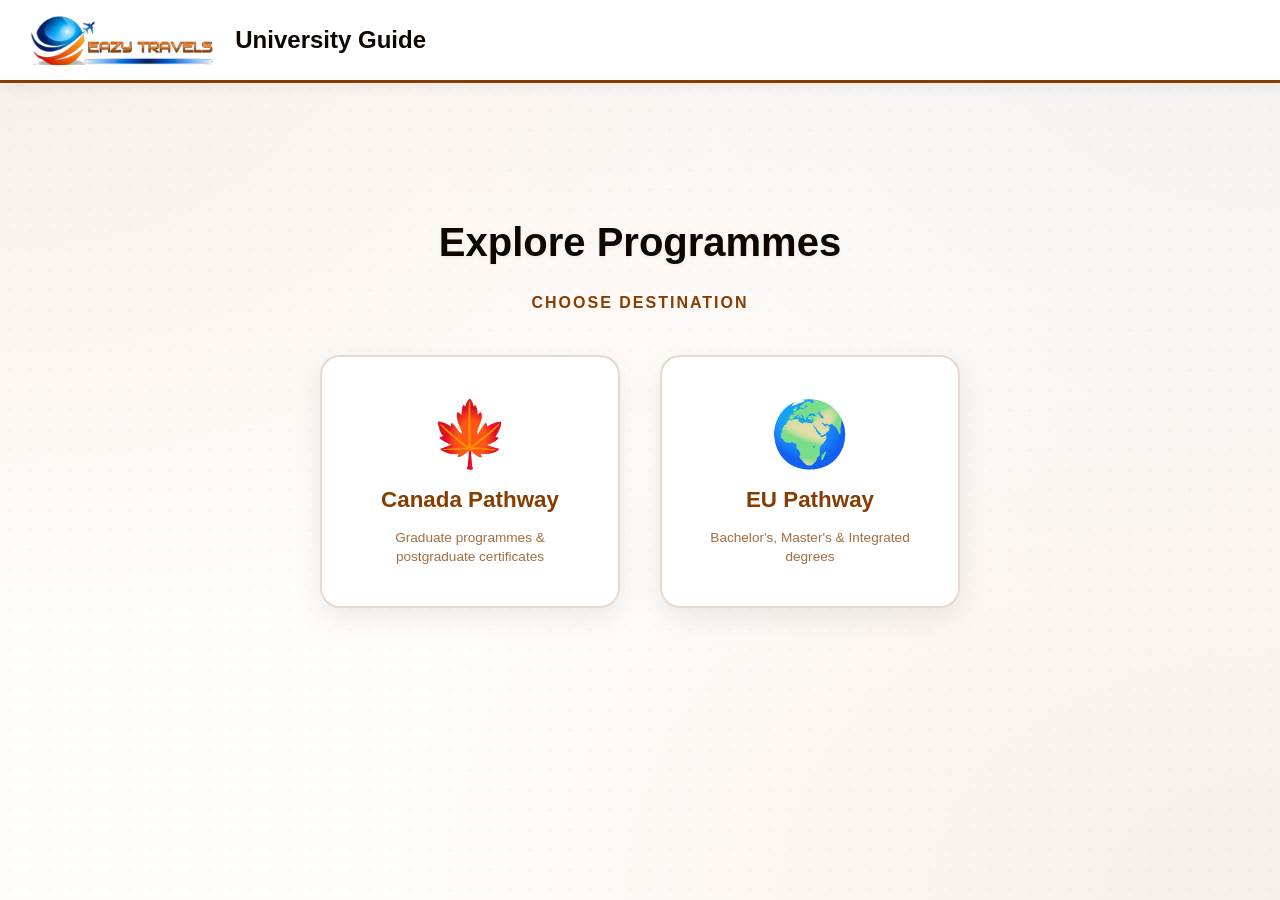
<file: index.html>
<!DOCTYPE html>
<html lang="en">
<head>
    <meta charset="UTF-8">
    <meta name="viewport" content="width=device-width, initial-scale=1.0">
    <title>Eazy Travels University Guide</title>
    <link rel="stylesheet" href="style.css">
</head>
<body>

<nav class="navbar">
    <img src="logo.png" alt="Brand Logo" onclick="switchPage('home-page')">
    <h2>University Guide</h2>
</nav>

<div class="container">

    <div id="home-page" class="page active">
        <div class="hero">
            <h1>Explore Programmes</h1>
            <p class="hero-sub">Choose Destination</p>

            <div class="floating-buttons-container">
                <button class="floating-btn pathway-btn" onclick="switchPage('canada-page')">
                    <span class="icon">🍁</span>
                    Canada Pathway
                    <small>Graduate programmes &amp; postgraduate certificates</small>
                </button>
                <button class="floating-btn pathway-btn" onclick="switchPage('eu-page')">
                    <span class="icon">🌍</span>
                    EU Pathway
                    <small>Bachelor's, Master's &amp; Integrated degrees</small>
                </button>
            </div>
        </div>
    </div>

    <div id="canada-page" class="page">
        <div class="page-header">
            <h1>🍁 Canada Pathway</h1>
            <button class="back-btn" onclick="switchPage('home-page')">← Back to Home</button>
        </div>

        <div class="hero">
            <p class="hero-sub">Select a Study Area</p>

            <div class="floating-buttons-container">
                <button class="floating-btn pathway-btn" onclick="switchPage('canada-health-page')">
                    <span class="icon">⚕️</span>
                    Health-Related Courses
                    <small>Regulatory Affairs · Pharmacovigilance · Pharmaceutical Sciences</small>
                </button>
            </div>
        </div>
    </div>

    <div id="eu-page" class="page">
        <div class="page-header">
            <h1>🌍 EU Pathway</h1>
            <button class="back-btn" onclick="switchPage('home-page')">← Back to Home</button>
        </div>

        <div class="hero">
            <p class="hero-sub">Select a Study Area</p>

            <div class="floating-buttons-container">
                <button class="floating-btn pathway-btn" onclick="switchPage('it-page')">
                    <span class="icon">💻</span>
                    IT and Communication Related Courses (BSC)
                </button>
                <button class="floating-btn pathway-btn" onclick="switchPage('med-page')">
                    <span class="icon">⚕️</span>
                    Medical Related Courses
                </button>
            </div>
        </div>
    </div>

    <div id="canada-health-page" class="page">
        <div class="page-header">
            <h1>Canada: Health-Related Master's &amp; Graduate Programmes</h1>
            <button class="back-btn" onclick="switchPage('canada-page')">← Back to Canada Pathway</button>
        </div>

        <p class="page-intro">
            Regulatory Affairs, Pharmacovigilance and Pharmaceutical Sciences programmes for the
            <strong>2026/2027</strong> intake. Every tuition figure shown is the
            <strong>international student rate</strong>. Tap any <strong>university name</strong> to open its
            official page, or tap a row to see the admission and English requirements.
        </p>

        <div class="controls">
            <div class="filter-group">
                <label for="ca-search">Search</label>
                <input type="text" id="ca-search" placeholder="Search university or programme…">
            </div>
            <div class="filter-group">
                <label for="ca-category-filter">Filter by Field</label>
                <select id="ca-category-filter"><option value="All">All Fields</option></select>
            </div>
            <div class="filter-group">
                <label for="ca-credential-filter">Filter by Credential</label>
                <select id="ca-credential-filter"><option value="All">All Credentials</option></select>
            </div>
        </div>

        <div class="result-bar">
            <span id="ca-count"></span>
            <button class="link-btn" onclick="resetCanadaFilters()">Reset filters</button>
        </div>

        <div class="table-container">
            <table>
                <thead>
                    <tr>
                        <th>University</th>
                        <th>Programme &amp; Field</th>
                        <th>Credential</th>
                        <th>Duration</th>
                        <th>Intakes (2026/27)</th>
                        <th>International Tuition (CAD)</th>
                        <th>Application Deadline (International)</th>
                        <th>Details</th>
                    </tr>
                </thead>
                <tbody id="ca-table-body"></tbody>
            </table>
        </div>

        <div class="notes-panel">
            <h3>ℹ️ What You Should Know About These Programmes</h3>
            <ul>
                <li><strong>Not every programme is a master's degree.</strong> Seneca awards an <em>Ontario College Graduate Certificate</em>. It is a recognised one year postgraduate diploma, but it is not a master's, and that distinction can matter for professional recognition and for further study later on. Northeastern in Toronto is the only Canadian institution offering a true master's (MS) in Regulatory Affairs, and Western is the only one offering a dedicated MSc in Drug Safety and Pharmacovigilance.</li>
                <li><strong>Some fees are charged per term, not per year.</strong> Western's CAD 14,694.42 and Saskatchewan's CAD 4,279 are <em>per term</em> figures across 3 terms, so the headline number is not the annual cost. Eazy Travels works out the true total with you before you decide.</li>
                <li><strong>Research master's programmes need a faculty supervisor.</strong> At Toronto, Saskatchewan, Manitoba and Alberta, a professor must agree to supervise you before your application is even reviewed, which can add months to the timeline. Eazy Travels handles that outreach as part of your application. UBC is more flexible and does not require a commitment up front.</li>
                <li><strong>Working in Canada after graduation.</strong> Eligibility for the Post-Graduation Work Permit depends on your programme's field of study, and the rules change. Eazy Travels checks every programme against the current <a href="https://www.canada.ca/en/immigration-refugees-citizenship/services/study-canada/work/after-graduation/eligibility.html" target="_blank" rel="noopener">IRCC requirements</a> before recommending it to you.</li>
                <li><strong>Timelines for Nigerian applicants.</strong> A WES credential evaluation takes 4 to 8 weeks, and a study permit takes roughly 8 to 12 weeks, so the process needs to be planned several months ahead. Eazy Travels manages that schedule for you.</li>
                <li><strong>Tuition changes every year.</strong> All fees shown are the international student rate, checked against official university pages and fee schedules in July 2026. Where a figure is marked as subject to change, Eazy Travels reconfirms it with the university before you commit to anything.</li>
            </ul>
        </div>
    </div>

    <div id="it-page" class="page">
        <div class="page-header">
            <h1>IT &amp; Communications Programmes</h1>
            <button class="back-btn" onclick="switchPage('eu-page')">← Back to EU Pathway</button>
        </div>

        <div class="controls">
            <div class="filter-group">
                <label for="it-country-filter">Filter by Country</label>
                <select id="it-country-filter"><option value="All">All Countries</option></select>
            </div>
            <div class="filter-group">
                <label for="it-field-filter">Filter by Field of Study</label>
                <select id="it-field-filter"><option value="All">All Fields</option></select>
            </div>
        </div>

        <div class="table-container">
            <table>
                <thead>
                    <tr>
                        <th>University</th>
                        <th>Location (City, Country)</th>
                        <th>Programme &amp; Field</th>
                        <th>Tuition Fee (/yr)</th>
                        <th>Avg Cost of Living (/mo)</th>
                        <th>University Dorm (/mo)</th>
                        <th>Studio Apt (/mo)</th>
                    </tr>
                </thead>
                <tbody id="it-table-body"></tbody>
            </table>
        </div>
    </div>

    <div id="med-page" class="page">
        <div class="page-header">
            <h1>Medical &amp; Biology Programmes</h1>
            <button class="back-btn" onclick="switchPage('eu-page')">← Back to EU Pathway</button>
        </div>

        <div class="controls">
            <div class="filter-group">
                <label for="med-country-filter">Filter by Country</label>
                <select id="med-country-filter"><option value="All">All Countries</option></select>
            </div>
            <div class="filter-group">
                <label for="med-field-filter">Filter by Field of Study</label>
                <select id="med-field-filter"><option value="All">All Fields</option></select>
            </div>
        </div>

        <div class="table-container">
            <table>
                <thead>
                    <tr>
                        <th>University</th>
                        <th>Location (City, Country)</th>
                        <th>Programme &amp; Field</th>
                        <th>Tuition Fee (/yr)</th>
                        <th>Avg Cost of Living (/mo)</th>
                        <th>University Dorm (/mo)</th>
                        <th>Studio Apt (/mo)</th>
                    </tr>
                </thead>
                <tbody id="med-table-body"></tbody>
            </table>
        </div>
    </div>

</div>

<script>
    // --- DATASETS ---

    // Canada, health-related graduate programmes.
    // Every row was checked against the institution's official page or fee schedule on 14 July 2026.
    // All tuition figures below are the INTERNATIONAL student rate.
    // "Verified": true  = the tuition figure was read off an official university page or fee schedule.
    // "Verified": false = the university does not publish it openly; the figure is an estimate to confirm directly.
    const canadaHealthData = [
        {
            "University": "Northeastern University,\nToronto Campus",
            "URL": "https://toronto.northeastern.edu/academic_program/regulatory-affairs/",
            "Category": "Regulatory Affairs",
            "Programme": "MS in Regulatory Affairs",
            "ProgrammeNote": "Concentrations in Biopharmaceutical RA, Clinical Research RA, Medical Device RA and Quality Assurance",
            "Credential": "Master of Science (MS)",
            "CredentialType": "Master's Degree",
            "Duration": "15 months full-time,\nup to 7 years part-time",
            "Intakes": "Fall 2026 (Sep 2)\nSpring 2027 (Jan 7)\nRolling admissions",
            "Tuition": "About CAD 47,000 for the whole programme\n(international, 2025/26 estimate)",
            "Deadline": "Fall 2026: June 1\nSpring 2027: September 4",
            "Requirements": "• Bachelor's degree in any discipline\n• Statement of purpose of 500 to 1,000 words\n• Professional résumé\n• 2 letters of recommendation\n• Unofficial undergraduate transcripts\n• No GRE required",
            "English": "IELTS 6.5 | TOEFL iBT 79 | PTE 53 | Duolingo 105",
            "Highlight": "The only true master's degree in Regulatory Affairs offered anywhere in Canada. It has rolling admissions, two intakes a year and no GRE requirement.",
            "Verified": true
        },
        {
            "University": "Seneca Polytechnic,\nSeneca@York",
            "URL": "https://www.senecapolytechnic.ca/programs/fulltime/RAQ.html",
            "Category": "Regulatory Affairs",
            "Programme": "Pharmaceutical Regulatory Affairs and Quality Operations (RAQ)",
            "ProgrammeNote": "Optional work term available",
            "Credential": "Ontario College Graduate Certificate",
            "CredentialType": "Graduate Certificate",
            "Duration": "1 year\n(2 semesters, plus an optional work term)",
            "Intakes": "September 2026\nJanuary 2027\nMay 2027",
            "Tuition": "About CAD 9,990.02 per semester,\nroughly CAD 19,980 for two semesters\n(Subject to change; Eazy Travels reconfirms the current fee with the university)",
            "Deadline": "Rolling and continuous, so apply early.\nThere is no hard deadline, but seats fill quickly.",
            "Requirements": "• Degree or diploma in a life science, pharmacy, chemistry, biology or a related health or science field\n• Transcripts from every post-secondary institution attended\n• English proficiency for non-native speakers",
            "English": "IELTS 6.5 | TOEFL iBT 80 | Duolingo 110",
            "Highlight": "This is a one year postgraduate diploma rather than a master's degree. It is a practical entry route into regulatory and quality operations roles.",
            "Verified": false
        },
        {
            "University": "Western University,\nSchulich School of Medicine and Dentistry",
            "URL": "https://www.schulich.uwo.ca/find-your-program/graduate-studies/drug-safety-pharmacovigilance.html",
            "Category": "Pharmacovigilance / Drug Safety",
            "Programme": "MSc Drug Safety and Pharmacovigilance",
            "ProgrammeNote": "Course based, with a major research project and a practicum at London Health Sciences Centre",
            "Credential": "Master of Science (MSc)",
            "CredentialType": "Master's Degree",
            "Duration": "1 year\n(3 terms, full-time only)",
            "Intakes": "September 2026\n(Fall intake only)",
            "Tuition": "CAD 14,694.42 per term\n(full-time international, Fall 2026 fee schedule)\nTuition is CAD 13,240.00 and the balance is ancillary fees.\nThe programme runs for 3 terms.",
            "Deadline": "International: April 30\nDomestic: June 1",
            "Requirements": "• 4 year undergraduate degree in a health-related field, or a registered health practitioner with 2 or more years of healthcare experience\n• Minimum B+ average of 78% across the last 10 full courses\n• An undergraduate statistics course passed with at least 75%\n• Proof of registration or licensure if applying as a practitioner\n• An interview may be required\n• Programme contact: okrougly@uwo.ca",
            "English": "IELTS 7.0 | TOEFL iBT 86 | CAEL 60",
            "Highlight": "Canada's only dedicated MSc in Drug Safety and Pharmacovigilance. Note that the fee is charged per term rather than per year, so the real cost covers all 3 terms. The April 30 deadline for the September 2026 intake has now passed, and Eazy Travels will confirm the next available cycle with the programme.",
            "Verified": true
        },
        {
            "University": "University of British Columbia (UBC),\nFaculty of Pharmaceutical Sciences",
            "URL": "https://www.grad.ubc.ca/prospective-students/graduate-degree-programs/master-of-science-pharmaceutical-sciences",
            "Category": "Pharmaceutical Sciences",
            "Programme": "MSc in Pharmaceutical Sciences",
            "ProgrammeNote": "Research intensive and thesis based",
            "Credential": "Master of Science (MSc)",
            "CredentialType": "Master's Degree",
            "Duration": "About 2.3 years on average\n(ranging from 1.7 to 3.3 years)",
            "Intakes": "September 2027",
            "Tuition": "CAD 10,081.65 per year\n(international rate, 2026/27)",
            "Deadline": "January 15, 2027 for September 2027 entry.\nThis is a firm deadline and incomplete applications are not considered.",
            "Requirements": "• Bachelor's degree in pharmaceutical sciences, medicine, biotechnology, chemistry, biology, biochemistry, pharmacology, biomedical or chemical engineering, economics or epidemiology\n• Minimum B+ overall average, which is 76% at UBC\n• 3 references\n• Statement of interest\n• A supervisor commitment is not required before you apply, though contacting faculty is strongly encouraged",
            "English": "IELTS 7.0, minimum 6.5 per band | TOEFL iBT 100, minimum 22 per section",
            "Highlight": "The best value on this list. Tuition is low, and international students receive a minimum stipend of about CAD 36,200 a year, which includes a CAD 3,200 International Tuition Award and more than covers the fees.",
            "Verified": true
        },
        {
            "University": "University of Toronto,\nLeslie Dan Faculty of Pharmacy",
            "URL": "https://www.pharmacy.utoronto.ca/programs/graduate-department-pharmaceutical-sciences",
            "Category": "Pharmaceutical Sciences",
            "Programme": "MSc in Pharmaceutical Sciences",
            "ProgrammeNote": "Research intensive and thesis based",
            "Credential": "Master of Science (MSc)",
            "CredentialType": "Master's Degree",
            "Duration": "2 years\n(full-time or part-time)",
            "Intakes": "Fall 2027\n(applications open in late September 2026)",
            "Tuition": "Ranges up to CAD 36,700.39 per year\n(international)\n(Subject to change; Eazy Travels reconfirms the current fee with the university)",
            "Deadline": "Fall 2027: December 14, 2026\n(applications open in late September 2026)",
            "Requirements": "• 4 year BSc or BA in natural or life sciences, physical sciences, engineering, social sciences or a health profession\n• Minimum B average of 75% across the last 2 years of full-time study\n• A supervisor commitment is required before your application is reviewed\n• 3 references, a statement of purpose and a CV\n• GRE required for non-Canadian and non-US degree holders, at the 50th percentile or above",
            "English": "IELTS 7.0 | TOEFL iBT 100",
            "Highlight": "⚠️ Only 0 to 2 funded international places are expected, which makes this the most competitive option here. The research is top ranked, but the odds are slim, so it is best considered alongside a stronger backup choice.",
            "Verified": false
        },
        {
            "University": "University of Alberta,\nFaculty of Pharmacy and Pharmaceutical Sciences",
            "URL": "https://www.ualberta.ca/en/pharmacy/programs/graduate/index.html",
            "Category": "Pharmaceutical Sciences",
            "Programme": "MSc in Pharmacy and Pharmaceutical Sciences",
            "ProgrammeNote": "Thesis based and course based options, in pharmaceutical science or pharmacy practice",
            "Credential": "Master of Science (MSc)",
            "CredentialType": "Master's Degree",
            "Duration": "2 years",
            "Intakes": "September 2026\nJanuary 2027",
            "Tuition": "Estimated at CAD 10,519 to CAD 24,780 per year\n(published estimates vary widely)\n(Subject to change; Eazy Travels reconfirms the current fee with the university)",
            "Deadline": "For September 2027, applications are made around February or March 2027.\nThe department does not publish a fixed date, so Eazy Travels confirms the exact deadline with them.",
            "Requirements": "• 4 year BSc in pharmacy, pharmaceutical sciences, chemistry, biochemistry or a related discipline\n• Minimum GPA of 3.0 out of 4.0\n• A supervisor or research area identified, for the thesis based route\n• Application fee of CAD 100",
            "English": "IELTS 6.5 | TOEFL iBT 88 to 90 | PTE 61 | Duolingo 120",
            "Highlight": "A flexible, broad pharmaceutical sciences option with both thesis and course based routes. Published fee estimates vary widely for this programme, so Eazy Travels obtains a written quote from the university.",
            "Verified": false
        },
        {
            "University": "Dalhousie University,\nCollege of Pharmacy",
            "URL": "https://www.dal.ca/study/program-sites/pharmaceutical-science/admissions.html",
            "Category": "Pharmaceutical Sciences",
            "Programme": "MSc in Pharmaceutical Science",
            "ProgrammeNote": "Research intensive and thesis based, full-time or part-time",
            "Credential": "Master of Science (MSc)",
            "CredentialType": "Master's Degree",
            "Duration": "2 years\n(full-time)",
            "Intakes": "January 2027\nSeptember 2027",
            "Tuition": "Estimated at CAD 13,921 to CAD 36,362 per year\n(published estimates vary widely)\n(Subject to change; Eazy Travels reconfirms the current fee with the university)",
            "Deadline": "September 2027: April 1, 2027 for international applicants\nJanuary 2027: August 31, 2026 for international applicants\n(these are the general Faculty of Graduate Studies dates; Eazy Travels confirms the exact date with the programme)",
            "Requirements": "• BSc Honours or a health profession degree, including Pharmacy\n• Minimum GPA of 3.3 out of 4.0, which the Pharmaceutical Science department sets above the 3.0 university minimum\n• A supervisor identified, strongly recommended\n• 3 references\n• Statement of interest\n• Application fee of CAD 115",
            "English": "IELTS 7.0 | TOEFL iBT 92 | PTE 65, nothing below 54 | CAEL 70",
            "Highlight": "Note the higher 3.3 GPA requirement set by the department. Published fee estimates vary widely for this programme, so Eazy Travels obtains a written quote from Dalhousie.",
            "Verified": false
        },
        {
            "University": "University of Saskatchewan,\nCollege of Pharmacy and Nutrition",
            "URL": "https://grad.usask.ca/programs/pharmacy.php",
            "Category": "Pharmaceutical Sciences",
            "Programme": "MSc in Pharmacy",
            "ProgrammeNote": "Pharmacokinetics, medicinal chemistry, pharmacoepidemiology, drug delivery and clinical pharmacy",
            "Credential": "Master of Science (MSc)",
            "CredentialType": "Master's Degree",
            "Duration": "2 years\n(thesis based)",
            "Intakes": "September or January\n(applications accepted year round)",
            "Tuition": "CAD 4,279.00 per term,\nwhich is CAD 12,837.00 per year (international).\nThesis students are assessed 3 times a year.\nThe domestic rate is CAD 5,706 a year.",
            "Deadline": "No set deadline. Applications are accepted year round.",
            "Requirements": "• 4 year honours degree from a recognised institution\n• Cumulative weighted average of at least 70% across the last 2 years of study\n• A faculty supervisor's approval is required before you apply, and admission is not possible without one in place\n• For the clinical pharmacy area you must be eligible for pharmacist licensure in Saskatchewan",
            "English": "IELTS 6.5 | TOEFL iBT 86 | PTE 63 | Duolingo 120",
            "Highlight": "The most flexible entry on this list, with no application deadline and two intakes a year. A supervisor must agree to take you before admission is possible, and Eazy Travels handles that outreach for you.",
            "Verified": true
        },
        {
            "University": "University of Manitoba,\nCollege of Pharmacy",
            "URL": "https://umanitoba.ca/graduate-studies/admissions/programs-of-study/pharmaceutical-sciences-msc",
            "Category": "Pharmaceutical Sciences",
            "Programme": "MSc in Pharmaceutical Sciences",
            "ProgrammeNote": "Research based, covering pharmacology, pharmacoepidemiology, drug utilisation and medication safety",
            "Credential": "Master of Science (MSc)",
            "CredentialType": "Master's Degree",
            "Duration": "2 years or more",
            "Intakes": "September 2026 (Fall)\nJanuary 2027 (Winter)\nMay 2027 (Summer)",
            "Tuition": "About CAD 7,186.36 per term,\nroughly CAD 14,372.72 across the first two terms\n(Based on the university's general international master's rate for 2026/27)\n(Subject to change; Eazy Travels reconfirms the current fee with the university)",
            "Deadline": "International applicants:\nFall entry: December 1\nWinter entry: March 1\nSummer entry: August 1",
            "Requirements": "• 4 year undergraduate degree in biochemistry, biology, cell biology, chemistry, computer science, pharmacology, pharmaceutical sciences, pharmacy or statistics\n• Cumulative GPA of at least 3.0 out of 4.5, based on the last 60 credit hours\n• You must negotiate a traineeship or supervisor placement before applying",
            "English": "IELTS 6.5 | TOEFL iBT 86 | Duolingo 120",
            "Highlight": "Three intakes a year. Note that the international deadlines fall much earlier than the domestic ones, with Fall entry closing the previous December.",
            "Verified": false
        },
        {
            "University": "University of Manitoba,\nDept. of Pharmacology and Therapeutics",
            "URL": "https://umanitoba.ca/graduate-studies/admissions/programs-of-study/pharmacology-and-therapeutics-msc",
            "Category": "Pharmaceutical Sciences",
            "Programme": "MSc in Pharmacology and Therapeutics",
            "ProgrammeNote": "Coursework plus a thesis, with an emphasis on research skills and oral communication",
            "Credential": "Master of Science (MSc)",
            "CredentialType": "Master's Degree",
            "Duration": "2 to 3 years",
            "Intakes": "September 2026 (Fall)\nWinter and Summer entry also available",
            "Tuition": "About CAD 7,186.36 per term,\nroughly CAD 14,372.72 across the first two terms\n(Based on the university's general international master's rate for 2026/27)\n(Subject to change; Eazy Travels reconfirms the current fee with the university)",
            "Deadline": "International applicants:\nFall entry: February 1\nDomestic: June 1",
            "Requirements": "• 4 year bachelor's degree in science, pharmacy, pharmacology, medicine, nursing or veterinary medicine\n• Completed courses in two of the following: chemistry, physics, biology\n• Minimum B average of 3.0 across the last 60 credit hours\n• A supervisor match is required\n• Statement of intent, 2 letters of recommendation and an application fee",
            "English": "IELTS 6.5 | TOEFL iBT 86 | Duolingo 120",
            "Highlight": "A strong pharmacology research route with three entry points a year. Eazy Travels confirms the exact fee with the university as part of your application.",
            "Verified": false
        },
        {
            "University": "Memorial University of Newfoundland,\nSchool of Pharmacy",
            "URL": "https://www.mun.ca/pharmacy/programs-and-admissions/graduate-program/master-of-science-pharmacy/",
            "Category": "Pharmaceutical Sciences",
            "Programme": "MSc in Pharmacy",
            "ProgrammeNote": "Coursework plus a research component, based in St. John's, Newfoundland",
            "Credential": "Master of Science (MSc)",
            "CredentialType": "Master's Degree",
            "Duration": "2 years",
            "Intakes": "September (Fall) entry.\nEazy Travels confirms whether a Winter or Spring start is available.",
            "Tuition": "CAD 1,611.00 per semester\n(international master's research rate)\nAbout CAD 9,666 for the entire 2 year programme, across 6 semesters.\n(The Canadian rate is CAD 1,239 per semester.)",
            "Deadline": "The School of Pharmacy does not publish a fixed date, and deadlines at Memorial vary by department.\nEazy Travels confirms the exact deadline with the School of Graduate Studies.",
            "Requirements": "• A recognised 4 year bachelor's degree in science\n• Minimum academic standing of B+, or a 75% average, or the equivalent\n• As a research based MSc, a supervisor match is normally expected, and Eazy Travels handles that outreach",
            "English": "IELTS 6.5, with at least 6.0 in Writing and Reading | TOEFL iBT 80",
            "Highlight": "By far the most affordable option on this list. The tuition for the whole two year degree is roughly CAD 9,666, which is less than a single year at most of the other universities here. Note that living costs in St. John's are also among the lowest of any Canadian city on this list.",
            "Verified": true
        }
    ];

    const itData = [
        { "University": "POLITEHNICA Bucharest (UPB)", "Country": "Romania 🇷🇴", "City": "Bucharest", "Field": "IT / Computer Engineering", "Programme": "Information Engineering", "Tuition": "€2,430", "AvgCostLiving": "€400 – €550", "DormFee": "€100 – €200", "StudioFee": "€350 – €500" },
        { "University": "POLITEHNICA Bucharest (UPB)", "Country": "Romania 🇷🇴", "City": "Bucharest", "Field": "IT / Computer Engineering", "Programme": "Internet of Things Engineering", "Tuition": "€2,430", "AvgCostLiving": "€400 – €550", "DormFee": "€100 – €200", "StudioFee": "€350 – €500" },
        { "University": "POLITEHNICA Bucharest (UPB)", "Country": "Romania 🇷🇴", "City": "Bucharest", "Field": "Foreign Languages in Communication", "Programme": "Translation Study – English/French", "Tuition": "€2,430", "AvgCostLiving": "€400 – €550", "DormFee": "€100 – €200", "StudioFee": "€350 – €500" },
        { "University": "West University of Timișoara (UVT)", "Country": "Romania 🇷🇴", "City": "Timișoara", "Field": "IT / Computer Engineering", "Programme": "Computer Science (in English)", "Tuition": "€2,430", "AvgCostLiving": "€350 – €500", "DormFee": "€80 – €150", "StudioFee": "€250 – €400" },
        { "University": "West University of Timișoara (UVT)", "Country": "Romania 🇷🇴", "City": "Timișoara", "Field": "Artificial Intelligence", "Programme": "Artificial Intelligence", "Tuition": "€2,430", "AvgCostLiving": "€350 – €500", "DormFee": "€80 – €150", "StudioFee": "€250 – €400" },
        { "University": "Babeș-Bolyai University (UBB)", "Country": "Romania 🇷🇴", "City": "Cluj-Napoca", "Field": "Foreign Languages in Communication", "Programme": "Media Communication", "Tuition": "~€2,500", "AvgCostLiving": "€400 – €600", "DormFee": "€100 – €180", "StudioFee": "€350 – €550" },
        { "University": "Babeș-Bolyai University (UBB)", "Country": "Romania 🇷🇴", "City": "Cluj-Napoca", "Field": "Foreign Languages in Communication", "Programme": "Public Relations & Advertising", "Tuition": "€2,700", "AvgCostLiving": "€400 – €600", "DormFee": "€100 – €180", "StudioFee": "€350 – €550" },
        //{ "University": "Babeș-Bolyai University (UBB)", "Country": "Romania 🇷🇴", "City": "Cluj-Napoca", "Field": "Foreign Languages in Communication", "Programme": "Digital Media & Games Studies", "Tuition": "~€2,500", "AvgCostLiving": "€400 – €600", "DormFee": "€100 – €180", "StudioFee": "€350 – €550" },
        { "University": "Politehnica University Timișoara (UPT)", "Country": "Romania 🇷🇴", "City": "Timișoara", "Field": "Software Engineering", "Programme": "Computer and Software Engineering", "Tuition": "~€2,500", "AvgCostLiving": "€350 – €500", "DormFee": "€80 – €150", "StudioFee": "€250 – €400" },
        { "University": "Politehnica University Timișoara (UPT)", "Country": "Romania 🇷🇴", "City": "Timișoara", "Field": "Foreign Languages in Communication", "Programme": "Communication Sciences", "Tuition": "€1,980", "AvgCostLiving": "€350 – €500", "DormFee": "€80 – €150", "StudioFee": "€250 – €400" },
        { "University": "Warsaw Univ. of Technology (WUT)", "Country": "Poland 🇵🇱", "City": "Warsaw", "Field": "IT / Computer Engineering", "Programme": "Computer Science and Information Systems (BSc)", "Tuition": "€11,400", "AvgCostLiving": "€600 – €900", "DormFee": "€150 – €300", "StudioFee": "€600 – €900" },
        { "University": "Warsaw Univ. of Technology (WUT)", "Country": "Poland 🇵🇱", "City": "Warsaw", "Field": "IT / Computer Engineering", "Programme": "Computer Systems – Specialisation: Computer Systems and Networks (BSc)", "Tuition": "~€11,400", "AvgCostLiving": "€600 – €900", "DormFee": "€150 – €300", "StudioFee": "€600 – €900" },
        { "University": "Fontys Univ. of Applied Sciences", "Country": "Netherlands 🇳🇱", "City": "Eindhoven", "Field": "IT / ICT", "Programme": "Information & Communication Technology (ICT)", "Tuition": "€13,080", "AvgCostLiving": "€700 – €1,000", "DormFee": "€400 – €600", "StudioFee": "€900 – €1,200" },
        { "University": "Fontys Univ. of Applied Sciences", "Country": "Netherlands 🇳🇱", "City": "Eindhoven", "Field": "IT", "Programme": "Information Technology", "Tuition": "€10,210", "AvgCostLiving": "€700 – €1,000", "DormFee": "€400 – €600", "StudioFee": "€900 – €1,200" },
        { "University": "The Hague Univ. of Applied Sciences (THUAS)", "Country": "Netherlands 🇳🇱", "City": "The Hague", "Field": "Foreign Languages in Communication", "Programme": "International Communication Management", "Tuition": "~€9,889", "AvgCostLiving": "€800 – €1,100", "DormFee": "€500 – €750", "StudioFee": "€1,000 – €1,400" }
    ];

    const medData = [
        { "University": "University of Bucharest\n(Faculty of Biology)", "Country": "Romania", "City": "Bucharest", "Field": "Post-Bachelor's MSc", "Programme": "MSc Applied Biochemistry & Molecular Biology (ABMB)", "Tuition": "€3,050", "AvgCostLiving": "€400 – €700", "DormFee": "€50 – €100", "StudioFee": "€350 – €450" },
        { "University": "Carol Davila University of Medicine & Pharmacy", "Country": "Romania", "City": "Bucharest", "Field": "Integrated Master's", "Programme": "General Medicine (MD), 6-yr Integrated", "Tuition": "€10,000", "AvgCostLiving": "€400 – €700", "DormFee": "€50 – €100", "StudioFee": "€350 – €450" },
        { "University": "Carol Davila University of Medicine & Pharmacy", "Country": "Romania", "City": "Bucharest", "Field": "Integrated Master's", "Programme": "Dentistry (DDS), 6-yr Integrated", "Tuition": "€10,000", "AvgCostLiving": "€400 – €700", "DormFee": "€50 – €100", "StudioFee": "€350 – €450" },
        { "University": "Carol Davila University of Medicine & Pharmacy", "Country": "Romania", "City": "Bucharest", "Field": "Integrated Master's", "Programme": "Pharmacy, 5-yr Integrated\n⚠️ Taught in FRENCH (not English)", "Tuition": "€8,500", "AvgCostLiving": "€400 – €700", "DormFee": "€50 – €100", "StudioFee": "€350 – €450" },
        { "University": "Grigore T. Popa University of Medicine & Pharmacy", "Country": "Romania", "City": "Iași", "Field": "Integrated Master's", "Programme": "General Medicine (MD), 6-yr Integrated", "Tuition": "€7,500", "AvgCostLiving": "€350 – €550", "DormFee": "€50 – €100", "StudioFee": "€300 – €400" },
        { "University": "Grigore T. Popa University of Medicine & Pharmacy", "Country": "Romania", "City": "Iași", "Field": "Integrated Master's", "Programme": "Pharmacy, 5-yr Integrated (English)", "Tuition": "€11,000", "AvgCostLiving": "€350 – €550", "DormFee": "€50 – €100", "StudioFee": "€300 – €400" },
        { "University": "Iuliu Hațieganu University of Medicine & Pharmacy", "Country": "Romania", "City": "Cluj-Napoca", "Field": "Integrated Master's", "Programme": "General Medicine (MD), 6-yr Integrated", "Tuition": "~€8,000", "AvgCostLiving": "€400 – €650", "DormFee": "€60 – €100", "StudioFee": "€350 – €480" },
        { "University": "Iuliu Hațieganu University of Medicine & Pharmacy", "Country": "Romania", "City": "Cluj-Napoca", "Field": "Integrated Master's", "Programme": "Dentistry, 6-yr Integrated (English)", "Tuition": "~€8,000", "AvgCostLiving": "€400 – €650", "DormFee": "€60 – €100", "StudioFee": "€350 – €480" },
        { "University": "Iuliu Hațieganu University of Medicine & Pharmacy", "Country": "Romania", "City": "Cluj-Napoca", "Field": "Integrated Master's", "Programme": "Pharmacy, 5-yr Integrated (English)", "Tuition": "~€8,000", "AvgCostLiving": "€400 – €650", "DormFee": "€60 – €100", "StudioFee": "€350 – €480" },
        { "University": "Masaryk University\n(Faculty of Pharmacy)", "Country": "Czech Republic\n(Schengen)", "City": "Brno", "Field": "Integrated Master's", "Programme": "MPharm Pharmacy, 5-yr Integrated (English)", "Tuition": "€7,500", "AvgCostLiving": "€500 – €750", "DormFee": "€200 – €320", "StudioFee": "€420 – €550" },
        { "University": "Masaryk University\n(Faculty of Medicine)", "Country": "Czech Republic\n(Schengen)", "City": "Brno", "Field": "Integrated Master's", "Programme": "General Medicine (MD), 6-yr Integrated (English)", "Tuition": "~€12,000", "AvgCostLiving": "€500 – €750", "DormFee": "€200 – €320", "StudioFee": "€420 – €550" },
        { "University": "Comenius University\n(Jessenius Faculty of Medicine)", "Country": "Slovakia\n(Schengen)", "City": "Martin", "Field": "Integrated Master's", "Programme": "General Medicine (MD), 6-yr Integrated (English)", "Tuition": "~€12,000–14,000", "AvgCostLiving": "€400 – €600", "DormFee": "€150 – €250", "StudioFee": "€320 – €450" },
        { "University": "Semmelweis University", "Country": "Hungary\n(Schengen)", "City": "Budapest", "Field": "Integrated Master's", "Programme": "General Medicine (MD), 6-yr Integrated (English)", "Tuition": "~USD 19,900\n(≈ €18,500/yr)", "AvgCostLiving": "€700 – €1,000", "DormFee": "€200 – €350", "StudioFee": "€450 – €650" },
        { "University": "Semmelweis University", "Country": "Hungary\n(Schengen)", "City": "Budapest", "Field": "Integrated Master's", "Programme": "Pharmacy, 5-yr Integrated (English)", "Tuition": "~USD 19,900\n(≈ €18,500/yr)", "AvgCostLiving": "€700 – €1,000", "DormFee": "€200 – €350", "StudioFee": "€450 – €650" },
        { "University": "Medical University of Gdańsk", "Country": "Poland\n(Schengen)", "City": "Gdańsk", "Field": "Integrated Master's", "Programme": "General Medicine (MD), 6-yr English Division", "Tuition": "€12,500", "AvgCostLiving": "€500 – €700", "DormFee": "€150 – €250", "StudioFee": "€400 – €550" },
        { "University": "Medical University of Gdańsk", "Country": "Poland\n(Schengen)", "City": "Gdańsk", "Field": "Integrated Master's", "Programme": "Dental Medicine, 5-yr English Division", "Tuition": "€14,000", "AvgCostLiving": "€500 – €700", "DormFee": "€150 – €250", "StudioFee": "€400 – €550" },
        { "University": "LMU Munich\n(Ludwig Maximilian University)", "Country": "Germany\n(Schengen)", "City": "Munich", "Field": "Post-Bachelor's MSc", "Programme": "MSc Molecular & Cellular Biology, 2-yr", "Tuition": "~€0 tuition\n(Semester contrib: ~€373)", "AvgCostLiving": "€1,300 – €2,000", "DormFee": "€280 – €400", "StudioFee": "€1,000 – €1,500" },
        { "University": "LMU Munich\n(Ludwig Maximilian University)", "Country": "Germany\n(Schengen)", "City": "Munich", "Field": "Post-Bachelor's MSc", "Programme": "MSc Neurosciences, 2-yr", "Tuition": "~€0 tuition\n(Semester contrib: ~€373)", "AvgCostLiving": "€1,300 – €2,000", "DormFee": "€280 – €400", "StudioFee": "€1,000 – €1,500" },
        { "University": "Sorbonne University & Paris public universities", "Country": "France\n(Schengen)", "City": "Paris", "Field": "Post-Bachelor's MSc", "Programme": "MSc Biology / Life Sciences, 2-yr\n(French-taught, with no English MSc)", "Tuition": "€3,770", "AvgCostLiving": "€1,200 – €2,000", "DormFee": "€400 – €600", "StudioFee": "€900 – €1,400" }
    ];

    // --- LOGIC ---

    // Utility to replace newlines with HTML line breaks for accurate display
    const formatText = (text) => text ? text.replace(/\n/g, '<br>') : 'N/A';

    // Page routing
    function switchPage(pageId) {
        document.querySelectorAll('.page').forEach(page => {
            page.classList.remove('active');
        });
        document.getElementById(pageId).classList.add('active');
        window.scrollTo({ top: 0, behavior: 'smooth' });

        // The new page now has a layout, so its table width can finally be measured
        if (typeof refreshFloatingScrollbars === 'function') refreshFloatingScrollbars();
    }

    // Initialize Dropdowns
    function initializeFilters(data, countryFilterId, fieldFilterId) {
        const countryFilter = document.getElementById(countryFilterId);
        const fieldFilter = document.getElementById(fieldFilterId);

        const uniqueCountries = [...new Set(data.map(item => item.Country))].sort();
        const uniqueFields = [...new Set(data.map(item => item.Field))].sort();

        uniqueCountries.forEach(country => {
            const option = document.createElement('option');
            option.value = country;
            // Clean up display name for the dropdown
            option.textContent = country.replace(/\n/g, ' ');
            countryFilter.appendChild(option);
        });

        uniqueFields.forEach(field => {
            const option = document.createElement('option');
            option.value = field;
            option.textContent = field.replace(/\n/g, ' ');
            fieldFilter.appendChild(option);
        });
    }

    // Render Table logic retaining specific text formatting requested
    function renderTable(data, tableBodyId) {
        const tableBody = document.getElementById(tableBodyId);
        tableBody.innerHTML = '';

        if (data.length === 0) {
            tableBody.innerHTML = `<tr><td colspan="7" class="empty-state">No programmes match your current filters.</td></tr>`;
            return;
        }

        data.forEach(item => {
            const row = document.createElement('tr');
            row.innerHTML = `
                <td><strong>${formatText(item.University)}</strong></td>
                <td>${formatText(item.City)},<br><small>${formatText(item.Country)}</small></td>
                <td>${formatText(item.Programme)}<br><small><i>${formatText(item.Field)}</i></small></td>
                <td>${formatText(item.Tuition)}</td>
                <td>${formatText(item.AvgCostLiving)}</td>
                <td>${formatText(item.DormFee)}</td>
                <td>${formatText(item.StudioFee)}</td>
            `;
            tableBody.appendChild(row);
        });
    }

    // Filter event handlers builder
    function setupFiltering(data, countryId, fieldId, tableBodyId) {
        const countrySelect = document.getElementById(countryId);
        const fieldSelect = document.getElementById(fieldId);

        const applyFilters = () => {
            const cVal = countrySelect.value;
            const fVal = fieldSelect.value;

            const filtered = data.filter(item => {
                const matchC = cVal === 'All' || item.Country === cVal;
                const matchF = fVal === 'All' || item.Field === fVal;
                return matchC && matchF;
            });
            renderTable(filtered, tableBodyId);
        };

        countrySelect.addEventListener('change', applyFilters);
        fieldSelect.addEventListener('change', applyFilters);
    }

    // --- CANADA / HEALTH TABLE ---

    // Each programme renders as a summary row plus a hidden detail row holding the
    // admission requirements and English scores, so the table stays readable.
    function renderCanadaTable(data) {
        const tableBody = document.getElementById('ca-table-body');
        const count = document.getElementById('ca-count');
        tableBody.innerHTML = '';

        count.textContent = `Showing ${data.length} of ${canadaHealthData.length} programmes`;

        if (data.length === 0) {
            tableBody.innerHTML = `<tr><td colspan="8" class="empty-state">No programmes match your current filters.</td></tr>`;
            return;
        }

        data.forEach((item, index) => {
            const detailId = `ca-detail-${index}`;
            const isMasters = item.CredentialType === "Master's Degree";

            // data-label feeds the stacked card layout on phones, where the
            // table header is hidden and each cell prints its own label.
            const row = document.createElement('tr');
            row.className = 'summary-row';
            row.innerHTML = `
                <td data-label="University">
                    <a class="uni-link" href="${item.URL}" target="_blank" rel="noopener">
                        ${formatText(item.University)}
                    </a>
                    <span class="link-hint">Official site ↗</span>
                </td>
                <td data-label="Programme &amp; Field">
                    <strong>${formatText(item.Programme)}</strong>
                    <br><small><i>${formatText(item.ProgrammeNote)}</i></small>
                    <br><span class="tag tag-${slug(item.Category)}">${item.Category}</span>
                </td>
                <td data-label="Credential">
                    <span class="badge ${isMasters ? 'badge-ok' : 'badge-warn'}">
                        ${isMasters ? '✅' : '⚠️'} ${item.Credential}
                    </span>
                </td>
                <td data-label="Duration">${formatText(item.Duration)}</td>
                <td data-label="Intakes (2026/27)">${formatText(item.Intakes)}</td>
                <td data-label="International Tuition (CAD)">${formatText(item.Tuition)}</td>
                <td data-label="Application Deadline (International)">${formatText(item.Deadline)}</td>
                <td class="details-cell">
                    <button class="details-btn" aria-expanded="false" aria-controls="${detailId}">View details</button>
                </td>
            `;

            const detailRow = document.createElement('tr');
            detailRow.className = 'detail-row';
            detailRow.id = detailId;
            detailRow.innerHTML = `
                <td colspan="8">
                    <div class="detail-grid">
                        <div>
                            <h4>Admission Requirements</h4>
                            <p>${formatText(item.Requirements)}</p>
                        </div>
                        <div>
                            <h4>English Proficiency</h4>
                            <p>${formatText(item.English)}</p>
                            <h4>Good to Know</h4>
                            <p>${formatText(item.Highlight)}</p>
                            ${item.Verified ? '' : '<p class="verify-note">Tuition and dates for this programme are subject to change. Eazy Travels reconfirms the current figures with the university before your application is submitted.</p>'}
                            <a class="visit-btn" href="${item.URL}" target="_blank" rel="noopener">Visit official programme page ↗</a>
                        </div>
                    </div>
                </td>
            `;

            const toggle = row.querySelector('.details-btn');
            const toggleDetails = () => {
                const open = detailRow.classList.toggle('open');
                toggle.textContent = open ? 'Hide details' : 'View details';
                toggle.setAttribute('aria-expanded', open);
            };

            toggle.addEventListener('click', toggleDetails);

            // Anywhere on the row opens the details too, so nobody has to scroll
            // sideways to reach the button. Clicking the university link still
            // just follows the link.
            row.addEventListener('click', (event) => {
                if (event.target.closest('a') || event.target.closest('.details-btn')) return;
                toggleDetails();
            });

            tableBody.appendChild(row);
            tableBody.appendChild(detailRow);
        });
    }

    const slug = (text) => text.toLowerCase().replace(/[^a-z]+/g, '-').replace(/^-|-$/g, '');

    // --- FLOATING HORIZONTAL SCROLLBAR ---

    // A wide table's own scrollbar sits at the very bottom of the table, so if you
    // are reading the middle of a long list you have to scroll all the way down to
    // slide sideways. This pins a second scrollbar to the bottom of the screen that
    // stays with you, and keeps the two in sync. It hides itself when the table
    // already fits, which is what happens on phones where rows become cards.
    const scrollbarSyncs = [];

    // A hidden page has no layout, so a table's width reads as zero until its page
    // is shown. switchPage() calls this once the new page is visible.
    function refreshFloatingScrollbars() {
        scrollbarSyncs.forEach(sync => sync());
    }

    function setupFloatingScrollbars() {
        document.querySelectorAll('.table-container').forEach(container => {
            const wrap = document.createElement('div');
            wrap.className = 'table-scroll-wrap';
            container.parentNode.insertBefore(wrap, container);
            wrap.appendChild(container);

            const bar = document.createElement('div');
            bar.className = 'floating-scrollbar';
            const spacer = document.createElement('div');
            bar.appendChild(spacer);
            wrap.appendChild(bar);

            const sync = () => {
                // On phones the Canada table turns into stacked cards and stops
                // scrolling sideways at all, so the bar must hide rather than sit
                // there doing nothing.
                const overflowX = getComputedStyle(container).overflowX;
                const scrollable = overflowX === 'auto' || overflowX === 'scroll';
                const overflows = scrollable && container.scrollWidth > container.clientWidth + 1;

                bar.style.display = overflows ? 'block' : 'none';
                spacer.style.width = container.scrollWidth + 'px';
                bar.scrollLeft = container.scrollLeft;
            };

            // Guard against the two scroll handlers calling each other forever.
            let syncing = false;
            const mirror = (from, to) => {
                if (syncing) return;
                syncing = true;
                to.scrollLeft = from.scrollLeft;
                syncing = false;
            };

            bar.addEventListener('scroll', () => mirror(bar, container));
            container.addEventListener('scroll', () => mirror(container, bar));
            window.addEventListener('resize', sync);

            // Filtering and expanding rows change the table's size, so watch it.
            new ResizeObserver(sync).observe(container.querySelector('table'));
            scrollbarSyncs.push(sync);
            sync();
        });
    }

    function initializeCanadaFilters() {
        const categoryFilter = document.getElementById('ca-category-filter');
        const credentialFilter = document.getElementById('ca-credential-filter');

        [...new Set(canadaHealthData.map(item => item.Category))].sort().forEach(category => {
            const option = document.createElement('option');
            option.value = category;
            option.textContent = category;
            categoryFilter.appendChild(option);
        });

        [...new Set(canadaHealthData.map(item => item.CredentialType))].sort().forEach(credential => {
            const option = document.createElement('option');
            option.value = credential;
            option.textContent = credential;
            credentialFilter.appendChild(option);
        });
    }

    function applyCanadaFilters() {
        const term = document.getElementById('ca-search').value.trim().toLowerCase();
        const category = document.getElementById('ca-category-filter').value;
        const credential = document.getElementById('ca-credential-filter').value;

        const filtered = canadaHealthData.filter(item => {
            const matchCategory = category === 'All' || item.Category === category;
            const matchCredential = credential === 'All' || item.CredentialType === credential;
            const haystack = `${item.University} ${item.Programme} ${item.ProgrammeNote}`.toLowerCase();
            const matchTerm = term === '' || haystack.includes(term);
            return matchCategory && matchCredential && matchTerm;
        });

        renderCanadaTable(filtered);
    }

    function resetCanadaFilters() {
        document.getElementById('ca-search').value = '';
        document.getElementById('ca-category-filter').value = 'All';
        document.getElementById('ca-credential-filter').value = 'All';
        applyCanadaFilters();
    }

    function setupCanadaFiltering() {
        document.getElementById('ca-search').addEventListener('input', applyCanadaFilters);
        document.getElementById('ca-category-filter').addEventListener('change', applyCanadaFilters);
        document.getElementById('ca-credential-filter').addEventListener('change', applyCanadaFilters);
    }

    // Boot Application
    window.onload = () => {
        // Init IT Dash
        initializeFilters(itData, 'it-country-filter', 'it-field-filter');
        setupFiltering(itData, 'it-country-filter', 'it-field-filter', 'it-table-body');
        renderTable(itData, 'it-table-body');

        // Init Medical Dash
        initializeFilters(medData, 'med-country-filter', 'med-field-filter');
        setupFiltering(medData, 'med-country-filter', 'med-field-filter', 'med-table-body');
        renderTable(medData, 'med-table-body');

        // Init Canada Health Dash
        initializeCanadaFilters();
        setupCanadaFiltering();
        renderCanadaTable(canadaHealthData);

        // Tables are built by now, so their real widths are known
        setupFloatingScrollbars();
    };
</script>

</body>
</html>
</file>
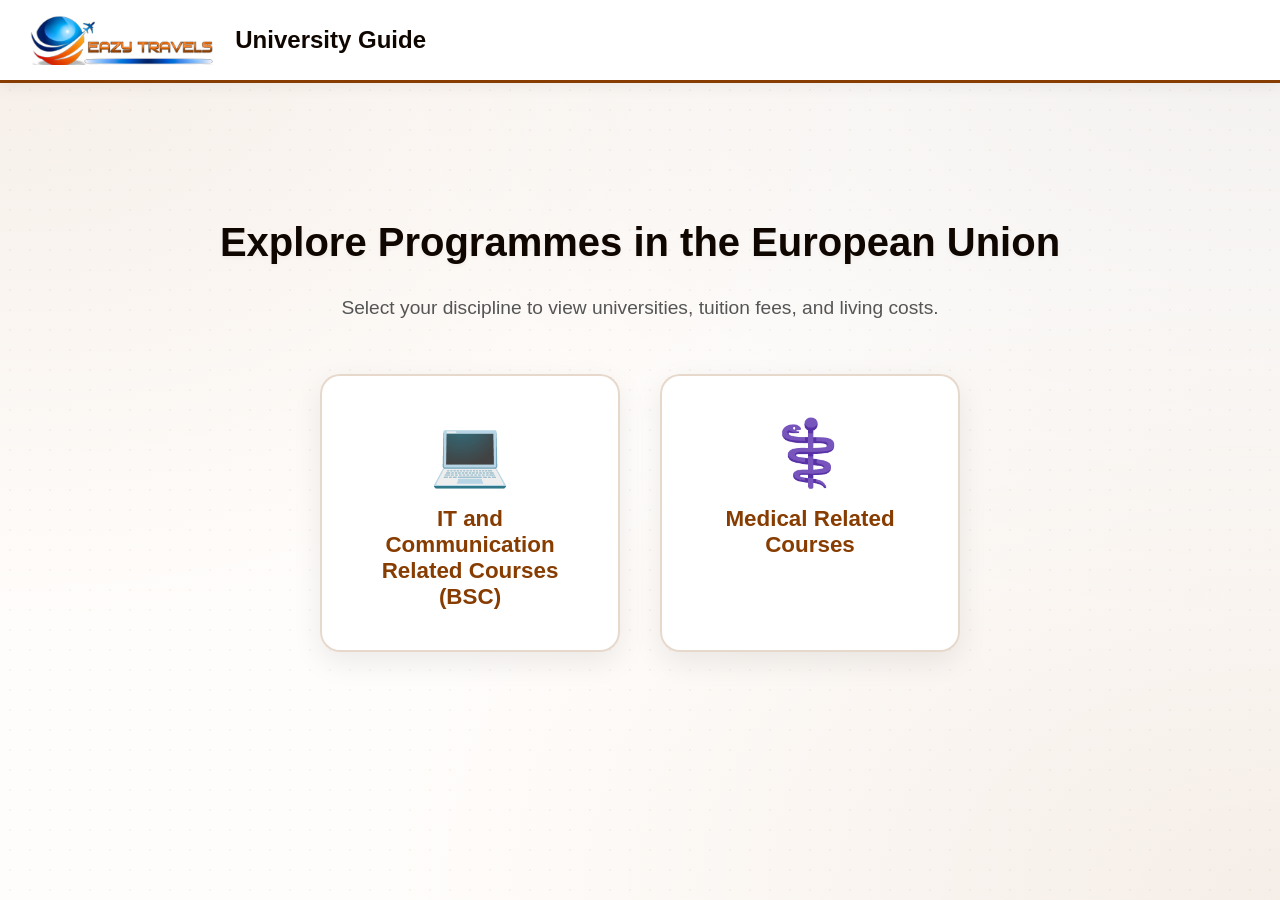
<file: courses.html>
<!DOCTYPE html>
<html lang="en">
<head>
    <meta charset="UTF-8">
    <meta name="viewport" content="width=device-width, initial-scale=1.0">
    <title>Eazy Travels University Guide</title>
    <link rel="stylesheet" href="style.css">
</head>
<body>

<nav class="navbar">
    <img src="logo.png" alt="Brand Logo" onclick="switchPage('home-page')">
    <h2>University Guide</h2>
</nav>

<div class="container">
    
    <div id="home-page" class="page active">
        <div class="hero">
            <h1>Explore Programmes in the European Union</h1>
            <p>Select your discipline to view universities, tuition fees, and living costs.</p>
            
            <div class="floating-buttons-container">
                <button class="floating-btn" onclick="switchPage('it-page')">
                    <span class="icon">💻</span>
                    IT and Communication Related Courses (BSC)
                </button>
                <button class="floating-btn" onclick="switchPage('med-page')">
                    <span class="icon">⚕️</span>
                    Medical Related Courses
                </button>
            </div>
        </div>
    </div>

    <div id="it-page" class="page">
        <div class="page-header">
            <h1>IT & Communications Programmes</h1>
            <button class="back-btn" onclick="switchPage('home-page')">← Back to Home</button>
        </div>

        <div class="controls">
            <div class="filter-group">
                <label for="it-country-filter">Filter by Country</label>
                <select id="it-country-filter"><option value="All">All Countries</option></select>
            </div>
            <div class="filter-group">
                <label for="it-field-filter">Filter by Field of Study</label>
                <select id="it-field-filter"><option value="All">All Fields</option></select>
            </div>
        </div>

        <div class="table-container">
            <table>
                <thead>
                    <tr>
                        <th>University</th>
                        <th>Location (City, Country)</th>
                        <th>Programme & Field</th>
                        <th>Tuition Fee (/yr)</th>
                        <th>Avg Cost of Living (/mo)</th>
                        <th>University Dorm (/mo)</th>
                        <th>Studio Apt (/mo)</th>
                    </tr>
                </thead>
                <tbody id="it-table-body"></tbody>
            </table>
        </div>
    </div>

    <div id="med-page" class="page">
        <div class="page-header">
            <h1>Medical & Biology Programmes</h1>
            <button class="back-btn" onclick="switchPage('home-page')">← Back to Home</button>
        </div>

        <div class="controls">
            <div class="filter-group">
                <label for="med-country-filter">Filter by Country</label>
                <select id="med-country-filter"><option value="All">All Countries</option></select>
            </div>
            <div class="filter-group">
                <label for="med-field-filter">Filter by Field of Study</label>
                <select id="med-field-filter"><option value="All">All Fields</option></select>
            </div>
        </div>

        <div class="table-container">
            <table>
                <thead>
                    <tr>
                        <th>University</th>
                        <th>Location (City, Country)</th>
                        <th>Programme & Field</th>
                        <th>Tuition Fee (/yr)</th>
                        <th>Avg Cost of Living (/mo)</th>
                        <th>University Dorm (/mo)</th>
                        <th>Studio Apt (/mo)</th>
                    </tr>
                </thead>
                <tbody id="med-table-body"></tbody>
            </table>
        </div>
    </div>

</div>

<script>
    // --- DATASETS ---

    const itData = [
        { "University": "POLITEHNICA Bucharest (UPB)", "Country": "Romania 🇷🇴", "City": "Bucharest", "Field": "IT / Computer Engineering", "Programme": "Information Engineering", "Tuition": "€2,430", "AvgCostLiving": "€400 – €550", "DormFee": "€100 – €200", "StudioFee": "€350 – €500" },
        { "University": "POLITEHNICA Bucharest (UPB)", "Country": "Romania 🇷🇴", "City": "Bucharest", "Field": "IT / Computer Engineering", "Programme": "Internet of Things Engineering", "Tuition": "€2,430", "AvgCostLiving": "€400 – €550", "DormFee": "€100 – €200", "StudioFee": "€350 – €500" },
        { "University": "POLITEHNICA Bucharest (UPB)", "Country": "Romania 🇷🇴", "City": "Bucharest", "Field": "Foreign Languages in Communication", "Programme": "Translation Study – English/French", "Tuition": "€1,980", "AvgCostLiving": "€400 – €550", "DormFee": "€100 – €200", "StudioFee": "€350 – €500" },
        { "University": "West University of Timișoara (UVT)", "Country": "Romania 🇷🇴", "City": "Timișoara", "Field": "IT / Computer Engineering", "Programme": "Computer Science (in English)", "Tuition": "€2,430", "AvgCostLiving": "€350 – €500", "DormFee": "€80 – €150", "StudioFee": "€250 – €400" },
        { "University": "West University of Timișoara (UVT)", "Country": "Romania 🇷🇴", "City": "Timișoara", "Field": "Artificial Intelligence", "Programme": "Artificial Intelligence", "Tuition": "€2,430", "AvgCostLiving": "€350 – €500", "DormFee": "€80 – €150", "StudioFee": "€250 – €400" },
        { "University": "Babeș-Bolyai University (UBB)", "Country": "Romania 🇷🇴", "City": "Cluj-Napoca", "Field": "Foreign Languages in Communication", "Programme": "Media Communication", "Tuition": "~€2,500", "AvgCostLiving": "€400 – €600", "DormFee": "€100 – €180", "StudioFee": "€350 – €550" },
        { "University": "Babeș-Bolyai University (UBB)", "Country": "Romania 🇷🇴", "City": "Cluj-Napoca", "Field": "Foreign Languages in Communication", "Programme": "Public Relations & Advertising", "Tuition": "~€2,500", "AvgCostLiving": "€400 – €600", "DormFee": "€100 – €180", "StudioFee": "€350 – €550" },
        { "University": "Babeș-Bolyai University (UBB)", "Country": "Romania 🇷🇴", "City": "Cluj-Napoca", "Field": "Foreign Languages in Communication", "Programme": "Digital Media & Games Studies", "Tuition": "~€2,500", "AvgCostLiving": "€400 – €600", "DormFee": "€100 – €180", "StudioFee": "€350 – €550" },
        { "University": "Politehnica University Timișoara (UPT)", "Country": "Romania 🇷🇴", "City": "Timișoara", "Field": "Software Engineering", "Programme": "Computer and Software Engineering", "Tuition": "~€2,500", "AvgCostLiving": "€350 – €500", "DormFee": "€80 – €150", "StudioFee": "€250 – €400" },
        { "University": "Politehnica University Timișoara (UPT)", "Country": "Romania 🇷🇴", "City": "Timișoara", "Field": "Foreign Languages in Communication", "Programme": "Communication Sciences", "Tuition": "€1,980", "AvgCostLiving": "€350 – €500", "DormFee": "€80 – €150", "StudioFee": "€250 – €400" },
        { "University": "Warsaw Univ. of Technology (WUT)", "Country": "Poland 🇵🇱", "City": "Warsaw", "Field": "IT / Computer Engineering", "Programme": "Computer Science and Information Systems (BSc)", "Tuition": "€11,400", "AvgCostLiving": "€600 – €900", "DormFee": "€150 – €300", "StudioFee": "€600 – €900" },
        { "University": "Warsaw Univ. of Technology (WUT)", "Country": "Poland 🇵🇱", "City": "Warsaw", "Field": "IT / Computer Engineering", "Programme": "Computer Systems – Specialisation: Computer Systems and Networks (BSc)", "Tuition": "~€11,400", "AvgCostLiving": "€600 – €900", "DormFee": "€150 – €300", "StudioFee": "€600 – €900" },
        { "University": "Fontys Univ. of Applied Sciences", "Country": "Netherlands 🇳🇱", "City": "Eindhoven", "Field": "IT / ICT", "Programme": "Information & Communication Technology (ICT)", "Tuition": "€13,080", "AvgCostLiving": "€700 – €1,000", "DormFee": "€400 – €600", "StudioFee": "€900 – €1,200" },
        { "University": "Fontys Univ. of Applied Sciences", "Country": "Netherlands 🇳🇱", "City": "Eindhoven", "Field": "IT", "Programme": "Information Technology", "Tuition": "Verify on site", "AvgCostLiving": "€700 – €1,000", "DormFee": "€400 – €600", "StudioFee": "€900 – €1,200" },
        { "University": "The Hague Univ. of Applied Sciences (THUAS)", "Country": "Netherlands 🇳🇱", "City": "The Hague", "Field": "Foreign Languages in Communication", "Programme": "International Communication Management", "Tuition": "~€9,889", "AvgCostLiving": "€800 – €1,100", "DormFee": "€500 – €750", "StudioFee": "€1,000 – €1,400" }
    ];

    const medData = [
        { "University": "University of Bucharest\n(Faculty of Biology)", "Country": "Romania", "City": "Bucharest", "Field": "Post-Bachelor's MSc", "Programme": "MSc Applied Biochemistry & Molecular Biology (ABMB)", "Tuition": "€3,050", "AvgCostLiving": "€400 – €700", "DormFee": "€50 – €100", "StudioFee": "€350 – €450" },
        { "University": "Carol Davila University of Medicine & Pharmacy", "Country": "Romania", "City": "Bucharest", "Field": "Integrated Master's", "Programme": "General Medicine (MD) — 6-yr Integrated", "Tuition": "€10,000", "AvgCostLiving": "€400 – €700", "DormFee": "€50 – €100", "StudioFee": "€350 – €450" },
        { "University": "Carol Davila University of Medicine & Pharmacy", "Country": "Romania", "City": "Bucharest", "Field": "Integrated Master's", "Programme": "Dentistry (DDS) — 6-yr Integrated", "Tuition": "€10,000", "AvgCostLiving": "€400 – €700", "DormFee": "€50 – €100", "StudioFee": "€350 – €450" },
        { "University": "Carol Davila University of Medicine & Pharmacy", "Country": "Romania", "City": "Bucharest", "Field": "Integrated Master's", "Programme": "Pharmacy — 5-yr Integrated\n⚠️ Taught in FRENCH (not English)", "Tuition": "€8,500", "AvgCostLiving": "€400 – €700", "DormFee": "€50 – €100", "StudioFee": "€350 – €450" },
        { "University": "Grigore T. Popa University of Medicine & Pharmacy", "Country": "Romania", "City": "Iași", "Field": "Integrated Master's", "Programme": "General Medicine (MD) — 6-yr Integrated", "Tuition": "€7,500", "AvgCostLiving": "€350 – €550", "DormFee": "€50 – €100", "StudioFee": "€300 – €400" },
        { "University": "Grigore T. Popa University of Medicine & Pharmacy", "Country": "Romania", "City": "Iași", "Field": "Integrated Master's", "Programme": "Pharmacy — 5-yr Integrated (English)", "Tuition": "€11,000", "AvgCostLiving": "€350 – €550", "DormFee": "€50 – €100", "StudioFee": "€300 – €400" },
        { "University": "Iuliu Hațieganu University of Medicine & Pharmacy", "Country": "Romania", "City": "Cluj-Napoca", "Field": "Integrated Master's", "Programme": "General Medicine (MD) — 6-yr Integrated", "Tuition": "~€8,000", "AvgCostLiving": "€400 – €650", "DormFee": "€60 – €100", "StudioFee": "€350 – €480" },
        { "University": "Iuliu Hațieganu University of Medicine & Pharmacy", "Country": "Romania", "City": "Cluj-Napoca", "Field": "Integrated Master's", "Programme": "Dentistry — 6-yr Integrated (English)", "Tuition": "~€8,000", "AvgCostLiving": "€400 – €650", "DormFee": "€60 – €100", "StudioFee": "€350 – €480" },
        { "University": "Iuliu Hațieganu University of Medicine & Pharmacy", "Country": "Romania", "City": "Cluj-Napoca", "Field": "Integrated Master's", "Programme": "Pharmacy — 5-yr Integrated (English)", "Tuition": "~€8,000", "AvgCostLiving": "€400 – €650", "DormFee": "€60 – €100", "StudioFee": "€350 – €480" },
        { "University": "Masaryk University\n(Faculty of Pharmacy)", "Country": "Czech Republic\n(Schengen)", "City": "Brno", "Field": "Integrated Master's", "Programme": "MPharm Pharmacy — 5-yr Integrated (English)", "Tuition": "€7,500", "AvgCostLiving": "€500 – €750", "DormFee": "€200 – €320", "StudioFee": "€420 – €550" },
        { "University": "Masaryk University\n(Faculty of Medicine)", "Country": "Czech Republic\n(Schengen)", "City": "Brno", "Field": "Integrated Master's", "Programme": "General Medicine (MD) — 6-yr Integrated (English)", "Tuition": "~€12,000", "AvgCostLiving": "€500 – €750", "DormFee": "€200 – €320", "StudioFee": "€420 – €550" },
        { "University": "Comenius University\n— Jessenius Faculty of Medicine", "Country": "Slovakia\n(Schengen)", "City": "Martin", "Field": "Integrated Master's", "Programme": "General Medicine (MD) — 6-yr Integrated (English)", "Tuition": "~€12,000–14,000", "AvgCostLiving": "€400 – €600", "DormFee": "€150 – €250", "StudioFee": "€320 – €450" },
        { "University": "Semmelweis University", "Country": "Hungary\n(Schengen)", "City": "Budapest", "Field": "Integrated Master's", "Programme": "General Medicine (MD) — 6-yr Integrated (English)", "Tuition": "~USD 19,900\n(≈ €18,500/yr)", "AvgCostLiving": "€700 – €1,000", "DormFee": "€200 – €350", "StudioFee": "€450 – €650" },
        { "University": "Semmelweis University", "Country": "Hungary\n(Schengen)", "City": "Budapest", "Field": "Integrated Master's", "Programme": "Pharmacy — 5-yr Integrated (English)", "Tuition": "~USD 19,900\n(≈ €18,500/yr)", "AvgCostLiving": "€700 – €1,000", "DormFee": "€200 – €350", "StudioFee": "€450 – €650" },
        { "University": "Medical University of Gdańsk", "Country": "Poland\n(Schengen)", "City": "Gdańsk", "Field": "Integrated Master's", "Programme": "General Medicine (MD) — 6-yr English Division", "Tuition": "€12,500", "AvgCostLiving": "€500 – €700", "DormFee": "€150 – €250", "StudioFee": "€400 – €550" },
        { "University": "Medical University of Gdańsk", "Country": "Poland\n(Schengen)", "City": "Gdańsk", "Field": "Integrated Master's", "Programme": "Dental Medicine — 5-yr English Division", "Tuition": "€14,000", "AvgCostLiving": "€500 – €700", "DormFee": "€150 – €250", "StudioFee": "€400 – €550" },
        { "University": "LMU Munich\n(Ludwig Maximilian University)", "Country": "Germany\n(Schengen)", "City": "Munich", "Field": "Post-Bachelor's MSc", "Programme": "MSc Molecular & Cellular Biology — 2-yr", "Tuition": "~€0 tuition\n(Semester contrib: ~€373)", "AvgCostLiving": "€1,300 – €2,000", "DormFee": "€280 – €400", "StudioFee": "€1,000 – €1,500" },
        { "University": "LMU Munich\n(Ludwig Maximilian University)", "Country": "Germany\n(Schengen)", "City": "Munich", "Field": "Post-Bachelor's MSc", "Programme": "MSc Neurosciences — 2-yr", "Tuition": "~€0 tuition\n(Semester contrib: ~€373)", "AvgCostLiving": "€1,300 – €2,000", "DormFee": "€280 – €400", "StudioFee": "€1,000 – €1,500" },
        { "University": "Sorbonne University & Paris public universities", "Country": "France\n(Schengen)", "City": "Paris", "Field": "Post-Bachelor's MSc", "Programme": "MSc Biology / Life Sciences — 2-yr\n(French-taught — no English MSc)", "Tuition": "€3,770", "AvgCostLiving": "€1,200 – €2,000", "DormFee": "€400 – €600", "StudioFee": "€900 – €1,400" }
    ];

    // --- LOGIC ---

    // Utility to replace newlines with HTML line breaks for accurate display
    const formatText = (text) => text ? text.replace(/\n/g, '<br>') : 'N/A';

    // Page routing
    function switchPage(pageId) {
        document.querySelectorAll('.page').forEach(page => {
            page.classList.remove('active');
        });
        document.getElementById(pageId).classList.add('active');
        window.scrollTo({ top: 0, behavior: 'smooth' });
    }

    // Initialize Dropdowns
    function initializeFilters(data, countryFilterId, fieldFilterId) {
        const countryFilter = document.getElementById(countryFilterId);
        const fieldFilter = document.getElementById(fieldFilterId);

        const uniqueCountries = [...new Set(data.map(item => item.Country))].sort();
        const uniqueFields = [...new Set(data.map(item => item.Field))].sort();

        uniqueCountries.forEach(country => {
            const option = document.createElement('option');
            option.value = country;
            // Clean up display name for the dropdown
            option.textContent = country.replace(/\n/g, ' '); 
            countryFilter.appendChild(option);
        });

        uniqueFields.forEach(field => {
            const option = document.createElement('option');
            option.value = field;
            option.textContent = field.replace(/\n/g, ' ');
            fieldFilter.appendChild(option);
        });
    }

    // Render Table logic retaining specific text formatting requested
    function renderTable(data, tableBodyId) {
        const tableBody = document.getElementById(tableBodyId);
        tableBody.innerHTML = ''; 

        if (data.length === 0) {
            tableBody.innerHTML = `<tr><td colspan="7" class="empty-state">No programmes match your current filters.</td></tr>`;
            return;
        }

        data.forEach(item => {
            const row = document.createElement('tr');
            row.innerHTML = `
                <td><strong>${formatText(item.University)}</strong></td>
                <td>${formatText(item.City)},<br><small>${formatText(item.Country)}</small></td>
                <td>${formatText(item.Programme)}<br><small><i>${formatText(item.Field)}</i></small></td>
                <td>${formatText(item.Tuition)}</td>
                <td>${formatText(item.AvgCostLiving)}</td>
                <td>${formatText(item.DormFee)}</td>
                <td>${formatText(item.StudioFee)}</td>
            `;
            tableBody.appendChild(row);
        });
    }

    // Filter event handlers builder
    function setupFiltering(data, countryId, fieldId, tableBodyId) {
        const countrySelect = document.getElementById(countryId);
        const fieldSelect = document.getElementById(fieldId);

        const applyFilters = () => {
            const cVal = countrySelect.value;
            const fVal = fieldSelect.value;

            const filtered = data.filter(item => {
                const matchC = cVal === 'All' || item.Country === cVal;
                const matchF = fVal === 'All' || item.Field === fVal;
                return matchC && matchF;
            });
            renderTable(filtered, tableBodyId);
        };

        countrySelect.addEventListener('change', applyFilters);
        fieldSelect.addEventListener('change', applyFilters);
    }

    // Boot Application
    window.onload = () => {
        // Init IT Dash
        initializeFilters(itData, 'it-country-filter', 'it-field-filter');
        setupFiltering(itData, 'it-country-filter', 'it-field-filter', 'it-table-body');
        renderTable(itData, 'it-table-body');

        // Init Medical Dash
        initializeFilters(medData, 'med-country-filter', 'med-field-filter');
        setupFiltering(medData, 'med-country-filter', 'med-field-filter', 'med-table-body');
        renderTable(medData, 'med-table-body');
    };
</script>

</body>
</html>
</file>
<file: style.css>
/* style.css */

/* Extracted Brand Colors */
:root {
    --primary-color: #873c01;
    --secondary-color: #0f0600;
    --bg-color: #fffdfb;
    --surface-color: rgba(255, 255, 255, 0.95);
    --border-color: #e5d8d0;
    --hover-color: #f7ede6;
}

body {
    font-family: 'Segoe UI', Tahoma, Geneva, Verdana, sans-serif;
    color: #333;
    margin: 0;
    padding: 0;
    line-height: 1.6;
    
    /* --- BACKGROUND DESIGN --- */
    background-color: var(--bg-color);
    background-image: 
        radial-gradient(at 0% 0%, rgba(135, 60, 1, 0.08) 0px, transparent 50%),
        radial-gradient(at 100% 0%, rgba(15, 6, 0, 0.05) 0px, transparent 50%),
        radial-gradient(at 100% 100%, rgba(135, 60, 1, 0.08) 0px, transparent 50%),
        radial-gradient(rgba(135, 60, 1, 0.05) 1px, transparent 1px);
    background-size: 100% 100%, 100% 100%, 100% 100%, 20px 20px;
    background-attachment: fixed; 
}

/* Navigation Bar */
.navbar {
    background-color: #ffffff;
    border-bottom: 3px solid var(--primary-color);
    padding: 15px 30px;
    display: flex;
    align-items: center;
    box-shadow: 0 4px 15px rgba(0,0,0,0.05);
    position: sticky;
    top: 0;
    z-index: 100;
}

.navbar img {
    height: 50px;
    cursor: pointer;
    margin-right: 20px;
    transition: transform 0.2s;
}

.navbar img:hover {
    transform: scale(1.05);
}

.navbar h2 {
    margin: 0;
    color: var(--secondary-color);
    font-size: 1.5rem;
}

.container {
    max-width: 1200px;
    margin: 40px auto;
    padding: 0 20px;
}

/* Page Routing Logic */
.page {
    display: none;
    animation: fadeIn 0.4s ease-in-out;
}

.page.active {
    display: block;
}

@keyframes fadeIn {
    from { opacity: 0; transform: translateY(10px); }
    to { opacity: 1; transform: translateY(0); }
}

/* Home Page - Floating Buttons */
.hero {
    text-align: center;
    padding: 60px 20px;
}

.hero h1 {
    color: var(--secondary-color);
    font-size: 2.5rem;
    margin-bottom: 10px;
    text-shadow: 0 2px 4px rgba(0,0,0,0.05);
}

.hero p {
    color: #555;
    font-size: 1.2rem;
    margin-bottom: 50px;
}

/* "Choose Destination" / "Select a Study Area" prompt */
.hero-sub {
    text-transform: uppercase;
    letter-spacing: 2px;
    font-weight: 600;
    color: var(--primary-color) !important;
    font-size: 1rem !important;
    margin-bottom: 40px !important;
}

.floating-buttons-container {
    display: flex;
    justify-content: center;
    gap: 40px;
    flex-wrap: wrap;
}

.floating-btn {
    background: var(--surface-color);
    backdrop-filter: blur(10px);
    color: var(--primary-color);
    border: 2px solid rgba(135, 60, 1, 0.2);
    padding: 40px;
    font-size: 1.4rem;
    font-weight: bold;
    border-radius: 20px;
    cursor: pointer;
    box-shadow: 0 10px 30px rgba(15, 6, 0, 0.08);
    transition: all 0.3s ease;
    display: flex;
    flex-direction: column;
    align-items: center;
    gap: 15px;
    width: 300px;
    max-width: 100%; /* Ensures it shrinks on very small screens */
}

.floating-btn .icon {
    font-size: 4rem;
}

.floating-btn small {
    font-size: 0.85rem;
    font-weight: normal;
    line-height: 1.4;
    opacity: 0.75;
}

.floating-btn:hover {
    transform: translateY(-10px);
    box-shadow: 0 20px 40px rgba(135, 60, 1, 0.2);
    background: var(--primary-color);
    color: #fff;
    border-color: var(--primary-color);
}

/* Pathway boxes idle-float until hovered, then lift into the hover state above */
.pathway-btn {
    animation: float 4s ease-in-out infinite;
}

.pathway-btn:nth-child(2) {
    animation-delay: 2s;
}

.pathway-btn:hover {
    animation-play-state: paused;
}

.pathway-btn .icon {
    animation: pulse 3s ease-in-out infinite;
}

@keyframes float {
    0%, 100% { transform: translateY(0); }
    50%      { transform: translateY(-12px); }
}

@keyframes pulse {
    0%, 100% { transform: scale(1); }
    50%      { transform: scale(1.12); }
}

/* Respect users who ask their system to reduce motion */
@media (prefers-reduced-motion: reduce) {
    .pathway-btn,
    .pathway-btn .icon,
    .page {
        animation: none;
    }
}

/* Inner Pages Styling */
.page-header {
    display: flex;
    justify-content: space-between;
    align-items: center;
    margin-bottom: 30px;
    border-bottom: 2px solid var(--border-color);
    padding-bottom: 15px;
}

.page-header h1 {
    color: var(--secondary-color);
    margin: 0;
}

.back-btn {
    background: transparent;
    color: var(--primary-color);
    border: 2px solid var(--primary-color);
    padding: 8px 15px;
    border-radius: 5px;
    cursor: pointer;
    font-weight: bold;
    transition: 0.2s;
}

.back-btn:hover {
    background: var(--primary-color);
    color: white;
}

/* Filter Section Styling */
.controls {
    display: flex;
    gap: 20px;
    margin-bottom: 25px;
    flex-wrap: wrap;
    background: var(--surface-color);
    backdrop-filter: blur(10px);
    padding: 20px;
    border-radius: 12px;
    box-shadow: 0 8px 20px rgba(15, 6, 0, 0.05);
    border: 1px solid rgba(255,255,255,0.8);
}

.filter-group {
    display: flex;
    flex-direction: column;
    flex: 1;
    min-width: 200px;
}

label {
    font-weight: 600;
    margin-bottom: 5px;
    color: var(--secondary-color);
}

select {
    padding: 10px;
    border: 1px solid #ccc;
    border-radius: 5px;
    font-size: 16px;
    background-color: #fff;
    cursor: pointer;
    transition: border-color 0.2s;
}

select:focus {
    outline: none;
    border-color: var(--primary-color);
}

/* Table Styling */
.table-container {
    overflow-x: auto;
    -webkit-overflow-scrolling: touch; /* Smooth scrolling on iOS */
    background: var(--surface-color);
    backdrop-filter: blur(10px);
    border-radius: 12px;
    box-shadow: 0 8px 25px rgba(15, 6, 0, 0.05);
    border: 1px solid rgba(255,255,255,0.8);
}

table {
    width: 100%;
    border-collapse: collapse;
}

th, td {
    padding: 15px;
    text-align: left;
    border-bottom: 1px solid var(--border-color);
}

th {
    background-color: var(--primary-color);
    color: #fff;
    font-weight: 500;
    white-space: nowrap;
}

th:first-child {
    border-top-left-radius: 12px;
}

th:last-child {
    border-top-right-radius: 12px;
}

tr:hover {
    background-color: var(--hover-color);
}

.empty-state {
    text-align: center;
    padding: 40px;
    color: #777;
    font-style: italic;
}

/* =========================================
   CANADA / HEALTH TABLE
   ========================================= */

.page-intro {
    color: #555;
    margin: -10px 0 25px;
}

input[type="text"] {
    padding: 10px;
    border: 1px solid #ccc;
    border-radius: 5px;
    font-size: 16px;
    background-color: #fff;
    transition: border-color 0.2s;
}

input[type="text"]:focus {
    outline: none;
    border-color: var(--primary-color);
}

.result-bar {
    display: flex;
    justify-content: space-between;
    align-items: center;
    margin-bottom: 12px;
    color: #666;
    font-size: 0.9rem;
}

.link-btn {
    background: none;
    border: none;
    color: var(--primary-color);
    font-weight: 600;
    cursor: pointer;
    text-decoration: underline;
    font-size: 0.9rem;
}

/* University name doubles as the link to the official programme page */
.uni-link {
    color: var(--primary-color);
    font-weight: bold;
    text-decoration: none;
    border-bottom: 2px solid transparent;
    transition: border-color 0.2s;
}

.uni-link:hover,
.uni-link:focus {
    border-bottom-color: var(--primary-color);
}

.link-hint {
    display: block;
    margin-top: 4px;
    font-size: 0.75rem;
    color: #999;
}

.tag {
    display: inline-block;
    margin-top: 8px;
    padding: 3px 10px;
    border-radius: 20px;
    font-size: 0.72rem;
    font-weight: 600;
    white-space: nowrap;
}

.tag-regulatory-affairs        { background: #e3f0fb; color: #14507f; }
.tag-pharmacovigilance-drug-safety { background: #e4f5e8; color: #1d6b32; }
.tag-pharmaceutical-sciences   { background: #fdf3d8; color: #7a5a10; }

.badge {
    display: inline-block;
    padding: 5px 10px;
    border-radius: 6px;
    font-size: 0.8rem;
    font-weight: 600;
    line-height: 1.35;
}

.badge-ok   { background: #e4f5e8; color: #1d6b32; }
.badge-warn { background: #fdeee0; color: #8a4b12; }

.details-btn {
    background: transparent;
    color: var(--primary-color);
    border: 2px solid var(--primary-color);
    padding: 8px 12px;
    border-radius: 6px;
    font-weight: 600;
    cursor: pointer;
    white-space: nowrap;
    transition: 0.2s;
}

.details-btn:hover {
    background: var(--primary-color);
    color: #fff;
}

/* Detail rows stay collapsed until the user opens them */
.detail-row {
    display: none;
}

.detail-row.open {
    display: table-row;
}

.summary-row {
    cursor: pointer;
}

.detail-row td {
    background: var(--hover-color);
    padding: 25px;
}

.detail-grid {
    display: grid;
    grid-template-columns: 1fr 1fr;
    gap: 30px;
}

.detail-grid h4 {
    margin: 0 0 8px;
    color: var(--secondary-color);
    font-size: 0.95rem;
    text-transform: uppercase;
    letter-spacing: 0.5px;
}

.detail-grid p {
    margin: 0 0 18px;
    font-size: 0.92rem;
}

.verify-note {
    font-size: 0.85rem !important;
    color: #666;
    font-style: italic;
}

.visit-btn {
    display: inline-block;
    background: var(--primary-color);
    color: #fff;
    padding: 10px 18px;
    border-radius: 6px;
    text-decoration: none;
    font-weight: 600;
    font-size: 0.9rem;
    transition: 0.2s;
}

.visit-btn:hover {
    background: var(--secondary-color);
}

/* =========================================
   FLOATING HORIZONTAL SCROLLBAR
   A second scrollbar that sticks to the bottom of the screen while a wide
   table is in view, so the table can be slid sideways from anywhere on the
   page instead of only from its bottom edge. Built by setupFloatingScrollbars().
   ========================================= */

.table-scroll-wrap {
    position: relative;
}

/* The table's own scrollbar is hidden so there are never two competing bars.
   Scrolling by trackpad, wheel or touch still works exactly as before. */
.table-container {
    scrollbar-width: none;
}

.table-container::-webkit-scrollbar {
    height: 0;
}

.floating-scrollbar {
    position: sticky;
    bottom: 12px;
    z-index: 60;
    height: 16px;
    margin-top: 10px;
    overflow-x: auto;
    overflow-y: hidden;
    border-radius: 10px;
    background: rgba(255, 255, 255, 0.92);
    backdrop-filter: blur(8px);
    box-shadow: 0 4px 14px rgba(15, 6, 0, 0.15);
    scrollbar-width: thin;
    scrollbar-color: var(--primary-color) transparent;
}

/* Invisible spacer, sized to the table, that gives the bar something to scroll */
.floating-scrollbar > div {
    height: 1px;
}

.floating-scrollbar::-webkit-scrollbar {
    height: 16px;
}

.floating-scrollbar::-webkit-scrollbar-track {
    background: transparent;
}

.floating-scrollbar::-webkit-scrollbar-thumb {
    background: var(--primary-color);
    border-radius: 10px;
    border: 4px solid transparent;
    background-clip: padding-box;
}

.floating-scrollbar::-webkit-scrollbar-thumb:hover {
    background: var(--secondary-color);
    background-clip: padding-box;
}

.notes-panel {
    margin-top: 30px;
    background: var(--surface-color);
    backdrop-filter: blur(10px);
    border: 1px solid var(--border-color);
    border-left: 5px solid var(--primary-color);
    border-radius: 12px;
    padding: 25px 30px;
    box-shadow: 0 8px 25px rgba(15, 6, 0, 0.05);
}

.notes-panel h3 {
    margin-top: 0;
    color: var(--secondary-color);
}

.notes-panel ul {
    margin: 0;
    padding-left: 20px;
}

.notes-panel li {
    margin-bottom: 12px;
}

.notes-panel a {
    color: var(--primary-color);
}

/* =========================================
   RESPONSIVE DESIGN (MOBILES & TABLETS)
   ========================================= */
@media (max-width: 768px) {
    /* Compress the navigation bar slightly */
    .navbar {
        padding: 10px 20px;
    }
    
    .navbar img {
        height: 40px;
        margin-right: 15px;
    }

    .navbar h2 {
        font-size: 1.2rem;
    }

    /* Adjust main text for mobile */
    .hero {
        padding: 40px 10px;
    }

    .hero h1 {
        font-size: 2rem;
    }

    /* Make buttons stack properly instead of sitting side-by-side */
    .floating-buttons-container {
        gap: 20px;
    }

    .floating-btn {
        width: 100%;
        padding: 25px;
        font-size: 1.2rem;
    }

    /* Stack filters and page headers vertically */
    .page-header {
        flex-direction: column;
        align-items: flex-start;
        gap: 15px;
    }

    .controls {
        flex-direction: column;
        gap: 15px;
        padding: 15px;
    }

    .filter-group {
        min-width: 100%; /* Dropdowns will take up the full screen width */
    }

    /* Make table cells a bit more compact so less scrolling is needed */
    th, td {
        padding: 10px 12px;
        font-size: 0.9rem;
    }

    /* Stack the requirements/English columns on narrow screens */
    .detail-grid {
        grid-template-columns: 1fr;
        gap: 20px;
    }

    .detail-row td {
        padding: 18px;
    }

    .result-bar {
        flex-direction: column;
        align-items: flex-start;
        gap: 8px;
    }

    /* -----------------------------------------------------------------
       The Canada table has 8 columns, which is far too wide for a phone.
       Below 768px each row becomes a self-contained card and every cell
       prints its own heading from the data-label attribute, so nobody has
       to scroll sideways to read a fee or a deadline.
       ----------------------------------------------------------------- */
    #canada-health-page .table-container {
        overflow-x: visible;
        background: transparent;
        border: none;
        box-shadow: none;
        backdrop-filter: none;
    }

    #canada-health-page table,
    #canada-health-page tbody,
    #canada-health-page tr,
    #canada-health-page td {
        display: block;
        width: 100%;
    }

    #canada-health-page thead {
        display: none;
    }

    #canada-health-page .summary-row {
        background: var(--surface-color);
        border: 1px solid var(--border-color);
        border-radius: 12px;
        box-shadow: 0 6px 18px rgba(15, 6, 0, 0.06);
        margin-bottom: 18px;
        overflow: hidden;
    }

    #canada-health-page .summary-row:hover {
        background: var(--surface-color);
    }

    #canada-health-page .summary-row td {
        border-bottom: 1px solid var(--border-color);
        padding: 12px 16px;
    }

    #canada-health-page .summary-row td::before {
        content: attr(data-label);
        display: block;
        margin-bottom: 4px;
        font-size: 0.68rem;
        font-weight: 700;
        text-transform: uppercase;
        letter-spacing: 0.6px;
        color: #8a8a8a;
    }

    /* The details button is its own full-width footer on the card */
    #canada-health-page .summary-row .details-cell {
        border-bottom: none;
        padding: 14px 16px;
        background: var(--hover-color);
    }

    #canada-health-page .summary-row .details-cell::before {
        content: none;
    }

    #canada-health-page .details-btn {
        width: 100%;
    }

    /* The expanded panel sits directly beneath its card */
    #canada-health-page .detail-row.open {
        display: block;
        margin: -18px 0 18px;
    }

    #canada-health-page .detail-row td {
        border-radius: 0 0 12px 12px;
        border: 1px solid var(--border-color);
        border-top: none;
    }

    #canada-health-page .empty-state {
        background: var(--surface-color);
        border-radius: 12px;
    }

    .notes-panel {
        padding: 20px;
    }
}

/* Very small phones: keep the hero and headings from overflowing */
@media (max-width: 420px) {
    .hero h1 {
        font-size: 1.6rem;
    }

    .page-header h1 {
        font-size: 1.35rem;
    }

    .floating-btn {
        padding: 20px;
        font-size: 1.05rem;
    }

    .floating-btn .icon {
        font-size: 3rem;
    }

    .container {
        padding: 0 12px;
    }

    .navbar {
        padding: 10px 12px;
    }
}
</file>
